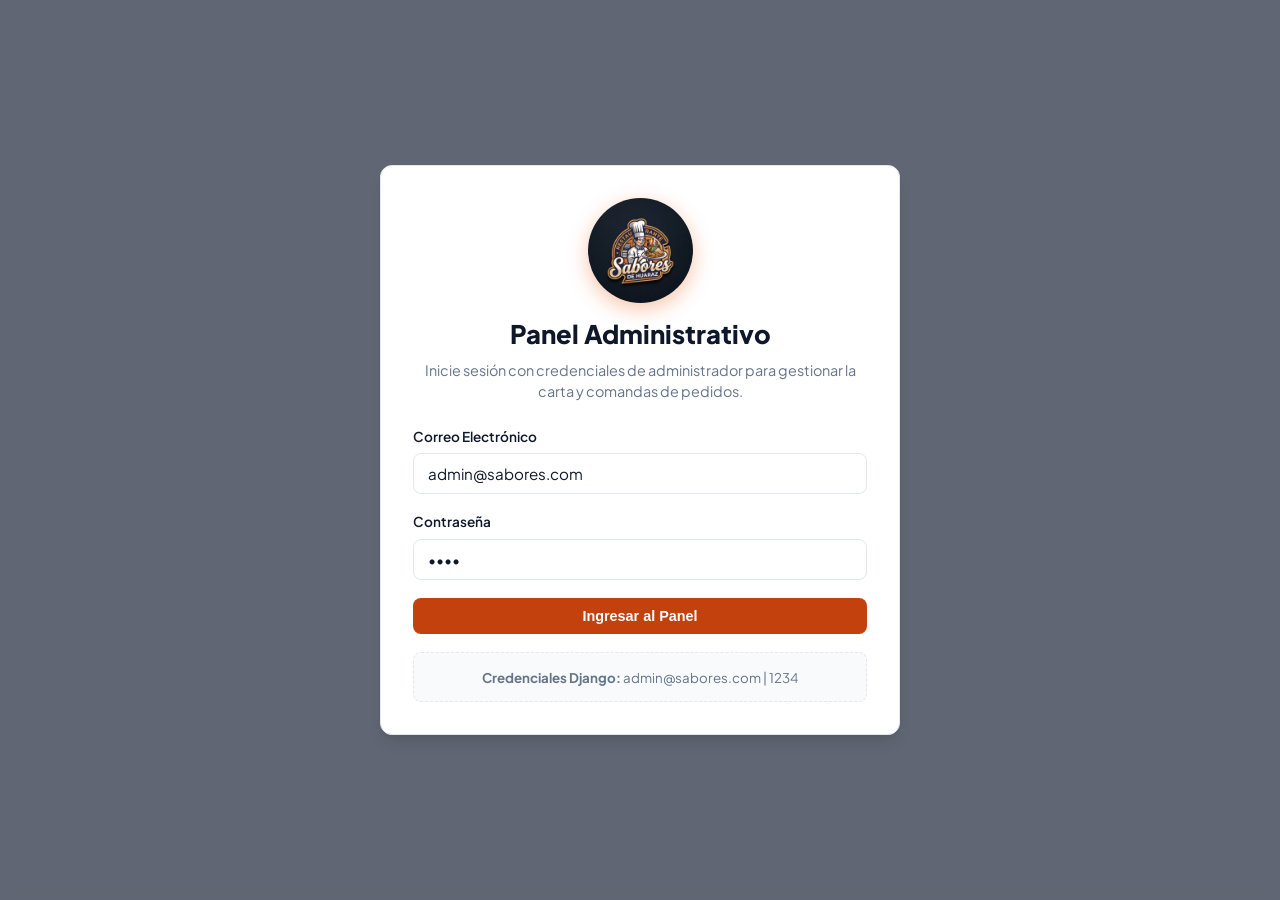
<file: app_movile/admin_web/index.html>
<!DOCTYPE html>
<html lang="es">
<head>
  <meta charset="UTF-8">
  <meta name="viewport" content="width=device-width, initial-scale=1.0">
  <title>Sabores de Huaraz - Panel Administrativo</title>
  <link rel="preconnect" href="https://fonts.googleapis.com">
  <link rel="preconnect" href="https://fonts.gstatic.com" crossorigin>
  <link href="https://fonts.googleapis.com/css2?family=Plus+Jakarta+Sans:wght@400;500;600;700;800&display=swap" rel="stylesheet">
  <link rel="stylesheet" href="style.css">
</head>
<body>
  <!-- TOAST NOTIFICATIONS -->
  <div id="toast-container"></div>

  <!-- MODAL: LOGIN -->
  <div id="login-modal" class="modal-overlay active">
    <div class="modal-card">
      <div class="login-header">
        <img src="logo.jpg" alt="Sabores de Huaraz" style="width: 105px; height: 105px; border-radius: 50%; object-fit: cover; margin: 0 auto 12px; display: block; box-shadow: 0 6px 20px rgba(234, 88, 12, 0.35);">
        <h2>Panel Administrativo</h2>
        <p>Inicie sesión con credenciales de administrador para gestionar la carta y comandas de pedidos.</p>
      </div>

      <form id="login-form">
        <div class="form-group">
          <label for="login-email">Correo Electrónico</label>
          <input type="email" id="login-email" value="admin@sabores.com" required placeholder="admin@sabores.com">
        </div>

        <div class="form-group">
          <label for="login-password">Contraseña</label>
          <input type="password" id="login-password" value="1234" required placeholder="••••••••">
        </div>

        <button type="submit" id="btn-login-submit" class="btn btn-primary btn-block">
          Ingresar al Panel
        </button>
      </form>
      <div class="demo-hints">
        <small><strong>Credenciales Django:</strong> admin@sabores.com | 1234</small>
      </div>
    </div>
  </div>

  <!-- APP CONTAINER -->
  <div id="app-container" class="dashboard-layout hidden">
    <!-- SIDEBAR -->
    <aside class="sidebar">
      <div class="sidebar-brand">
        <img src="logo.jpg" alt="Logo" style="width: 42px; height: 42px; border-radius: 50%; object-fit: cover; box-shadow: 0 2px 8px rgba(0,0,0,0.2);">
        <div>
          <h3>Sabores de Huaraz</h3>
          <span class="role-badge">ADMIN PANEL</span>
        </div>
      </div>

      <nav class="sidebar-nav">
        <button class="nav-item active" data-tab="tab-dashboard">
          <span class="nav-icon">📊</span> Resumen General
        </button>
        <button class="nav-item" data-tab="tab-orders">
          <span class="nav-icon">🛎️</span> Comandas y Pedidos <span id="pending-badge" class="badge-count">0</span>
        </button>
        <button class="nav-item" data-tab="tab-products">
          <span class="nav-icon">📜</span> Gestión de la Carta
        </button>
      </nav>

      <div class="sidebar-footer">
        <div class="user-info">
          <div class="avatar" id="user-avatar">A</div>
          <div>
            <strong id="user-display-name">Administrador</strong>
            <small id="user-display-email">admin@...</small>
          </div>
        </div>
        <button id="btn-logout" class="btn btn-logout" title="Cerrar sesión">
          🚪 Salir
        </button>
      </div>
    </aside>

    <!-- MAIN CONTENT -->
    <main class="main-content">
      <!-- TOPBAR -->
      <header class="topbar">
        <div>
          <h1 id="page-title">Resumen Operativo</h1>
          <p class="subtitle">Monitoreo en vivo del restaurante "Sabores de Huaraz"</p>
        </div>
        <div class="topbar-actions">
          <span class="api-status"><span class="status-dot"></span> API Conectada</span>
          <button id="btn-refresh" class="btn btn-secondary">🔄 Actualizar Datos</button>
        </div>
      </header>

      <!-- TAB 1: DASHBOARD -->
      <section id="tab-dashboard" class="tab-pane active">
        <div class="stats-grid">
          <div class="stat-card">
            <div class="stat-icon icon-amber">⏳</div>
            <div>
              <p>Pedidos Pendientes</p>
              <h2 id="kpi-pending">0</h2>
            </div>
          </div>
          <div class="stat-card">
            <div class="stat-icon icon-blue">🍳</div>
            <div>
              <p>En Preparación</p>
              <h2 id="kpi-cooking">0</h2>
            </div>
          </div>
          <div class="stat-card">
            <div class="stat-icon icon-green">💰</div>
            <div>
              <p>Ventas Totales</p>
              <h2 id="kpi-total-sales">S/. 0.00</h2>
            </div>
          </div>
          <div class="stat-card">
            <div class="stat-icon icon-purple">🍽️</div>
            <div>
              <p>Platos en Carta</p>
              <h2 id="kpi-total-dishes">0</h2>
            </div>
          </div>
        </div>

        <div class="dashboard-sections">
          <div class="panel-card">
            <div class="panel-header">
              <h3>Últimos Pedidos Recibidos</h3>
              <button class="btn btn-sm btn-link" onclick="switchTab('tab-orders')">Ver todos</button>
            </div>
            <div class="table-responsive">
              <table class="data-table" id="recent-orders-table">
                <thead>
                  <tr>
                    <th># Pedido</th>
                    <th>Cliente</th>
                    <th>Entrega</th>
                    <th>Total</th>
                    <th>Estado</th>
                    <th>Acción</th>
                  </tr>
                </thead>
                <tbody id="recent-orders-body">
                  <tr><td colspan="6" class="text-center py-4">Cargando pedidos...</td></tr>
                </tbody>
              </table>
            </div>
          </div>
        </div>
      </section>

      <!-- TAB 2: PEDIDOS / COMANDAS -->
      <section id="tab-orders" class="tab-pane">
        <div class="panel-card">
          <div class="panel-header">
            <div>
              <h3>Gestión de Comandas</h3>
              <p class="text-muted">Cambie el estado del pedido para que el cliente lo visualice en su aplicación móvil.</p>
            </div>
            <div class="filter-group">
              <label for="filter-order-status">Filtrar por estado:</label>
              <select id="filter-order-status" class="form-select">
                <option value="todos">Todos los pedidos</option>
                <option value="pendiente">Pendientes</option>
                <option value="en preparacion">En preparación</option>
                <option value="listo">Listos para entrega</option>
                <option value="entregado">Entregados</option>
              </select>
            </div>
          </div>

          <div class="table-responsive">
            <table class="data-table">
              <thead>
                <tr>
                  <th>N° Pedido</th>
                  <th>Cliente</th>
                  <th>Fecha y Hora</th>
                  <th>Detalle de Productos</th>
                  <th>Modalidad</th>
                  <th>Total</th>
                  <th>Estado del Pedido</th>
                </tr>
              </thead>
              <tbody id="orders-full-body">
                <tr><td colspan="7" class="text-center py-4">Cargando comandas...</td></tr>
              </tbody>
            </table>
          </div>
        </div>
      </section>

      <!-- TAB 3: GESTIÓN DE PRODUCTOS / CARTA -->
      <section id="tab-products" class="tab-pane">
        <div class="panel-card">
          <div class="panel-header">
            <div>
              <h3>Carta del Restaurante</h3>
              <p class="text-muted">Agregue platos nuevos, actualice precios o alterne la disponibilidad cuando un plato se agote.</p>
            </div>
            <button id="btn-open-create-product" class="btn btn-primary">
              ➕ Nuevo Plato
            </button>
          </div>

          <div class="table-responsive">
            <table class="data-table">
              <thead>
                <tr>
                  <th>Foto</th>
                  <th>Nombre del Plato</th>
                  <th>Descripción</th>
                  <th>Precio (S/.)</th>
                  <th>Disponibilidad</th>
                  <th>Acciones</th>
                </tr>
              </thead>
              <tbody id="products-table-body">
                <tr><td colspan="6" class="text-center py-4">Cargando platos...</td></tr>
              </tbody>
            </table>
          </div>
        </div>
      </section>
    </main>
  </div>

  <!-- MODAL: CREAR PRODUCTO -->
  <div id="modal-product" class="modal-overlay">
    <div class="modal-card">
      <div class="modal-header">
        <h3 id="modal-product-title">Registrar Nuevo Plato</h3>
        <button class="btn-close" onclick="closeProductModal()">✕</button>
      </div>

      <form id="form-product">
        <input type="hidden" id="prod-id">
        <div class="form-group">
          <label for="prod-name">Nombre del Plato *</label>
          <input type="text" id="prod-name" required placeholder="Ej. Pachamanca Andina">
        </div>

        <div class="form-group">
          <label for="prod-desc">Descripción</label>
          <textarea id="prod-desc" rows="3" placeholder="Ingredientes típicos, preparación..."></textarea>
        </div>

        <div class="form-row">
          <div class="form-group col">
            <label for="prod-price">Precio (S/.) *</label>
            <input type="number" id="prod-price" step="0.50" min="1" required placeholder="35.00">
          </div>
          <div class="form-group col">
            <label for="prod-available">Disponibilidad</label>
            <select id="prod-available" class="form-select">
              <option value="true">Disponible (En Carta)</option>
              <option value="false">Agotado</option>
            </select>
          </div>
        </div>

        <div class="form-group">
          <label for="prod-image">URL de Imagen</label>
          <input type="url" id="prod-image" placeholder="https://ejemplo.com/foto.jpg">
          <small class="text-muted">Si lo deja vacío se asignará una foto representativa.</small>
        </div>

        <div class="modal-actions">
          <button type="button" class="btn btn-secondary" onclick="closeProductModal()">Cancelar</button>
          <button type="submit" id="btn-save-product" class="btn btn-primary">Guardar Plato</button>
        </div>
      </form>
    </div>
  </div>

  <script src="app.js"></script>
</body>
</html>
</file>
<file: app_movile/admin_web/style.css>
:root {
  --primary: #c2410c;         /* Terracota andino */
  --primary-hover: #9a3412;
  --primary-light: #ffedd5;
  --bg-main: #f8fafc;
  --bg-card: #ffffff;
  --border: #e2e8f0;
  --text-main: #0f172a;
  --text-muted: #64748b;
  --sidebar-bg: #1e1b18;
  --sidebar-text: #f1f5f9;
  --success: #16a34a;
  --warning: #d97706;
  --info: #2563eb;
  --purple: #7c3aed;
  --radius: 12px;
  --shadow: 0 4px 6px -1px rgb(0 0 0 / 0.07), 0 2px 4px -2px rgb(0 0 0 / 0.05);
  --shadow-lg: 0 10px 15px -3px rgb(0 0 0 / 0.1), 0 4px 6px -4px rgb(0 0 0 / 0.1);
}

* {
  box-sizing: border-box;
  margin: 0;
  padding: 0;
}

body {
  font-family: 'Plus Jakarta Sans', -apple-system, BlinkMacSystemFont, 'Segoe UI', Roboto, sans-serif;
  background-color: var(--bg-main);
  color: var(--text-main);
  line-height: 1.5;
  -webkit-font-smoothing: antialiased;
}

/* MODAL & OVERLAY */
.modal-overlay {
  position: fixed;
  inset: 0;
  background: rgba(15, 23, 42, 0.65);
  backdrop-filter: blur(4px);
  display: flex;
  align-items: center;
  justify-content: center;
  z-index: 1000;
  opacity: 0;
  pointer-events: none;
  transition: opacity 0.2s ease;
}

.modal-overlay.active {
  opacity: 1;
  pointer-events: auto;
}

.modal-card {
  background: var(--bg-card);
  border-radius: var(--radius);
  width: 90%;
  max-width: 520px;
  padding: 32px;
  box-shadow: var(--shadow-lg);
  border: 1px solid var(--border);
  animation: slideUp 0.3s ease;
}

@keyframes slideUp {
  from { transform: translateY(20px); opacity: 0; }
  to { transform: translateY(0); opacity: 1; }
}

.login-header {
  text-align: center;
  margin-bottom: 24px;
}

.brand-badge {
  display: inline-block;
  background: var(--primary-light);
  color: var(--primary);
  font-size: 0.85rem;
  font-weight: 700;
  padding: 4px 12px;
  border-radius: 999px;
  margin-bottom: 12px;
}

.login-header h2 {
  font-size: 1.6rem;
  font-weight: 800;
  color: var(--text-main);
}

.login-header p {
  color: var(--text-muted);
  font-size: 0.9rem;
  margin-top: 6px;
}

.form-group {
  margin-bottom: 18px;
}

.form-row {
  display: flex;
  gap: 16px;
}

.form-row .col {
  flex: 1;
}

label {
  display: block;
  font-size: 0.85rem;
  font-weight: 600;
  color: var(--text-main);
  margin-bottom: 6px;
}

input, textarea, select {
  width: 100%;
  padding: 10px 14px;
  border-radius: 8px;
  border: 1.5px solid var(--border);
  font-family: inherit;
  font-size: 0.95rem;
  background: #fff;
  color: var(--text-main);
  transition: border-color 0.15s ease, box-shadow 0.15s ease;
}

input:focus, textarea:focus, select:focus {
  outline: none;
  border-color: var(--primary);
  box-shadow: 0 0 0 3px rgba(194, 65, 12, 0.15);
}

.btn {
  display: inline-flex;
  align-items: center;
  justify-content: center;
  gap: 8px;
  padding: 10px 18px;
  border-radius: 8px;
  font-size: 0.9rem;
  font-weight: 600;
  border: none;
  cursor: pointer;
  transition: all 0.15s ease;
}

.btn-primary {
  background: var(--primary);
  color: #fff;
}

.btn-primary:hover {
  background: var(--primary-hover);
}

.btn-secondary {
  background: #f1f5f9;
  color: var(--text-main);
  border: 1px solid var(--border);
}

.btn-secondary:hover {
  background: #e2e8f0;
}

.btn-block {
  width: 100%;
}

.demo-hints {
  margin-top: 18px;
  padding: 12px;
  background: #f8fafc;
  border-radius: 8px;
  text-align: center;
  border: 1px dashed var(--border);
  color: var(--text-muted);
}

/* LAYOUT DASHBOARD */
.dashboard-layout {
  display: flex;
  min-height: 100vh;
}

.dashboard-layout.hidden {
  display: none;
}

.sidebar {
  width: 270px;
  background: var(--sidebar-bg);
  color: var(--sidebar-text);
  display: flex;
  flex-direction: column;
  padding: 24px;
  flex-shrink: 0;
}

.sidebar-brand {
  display: flex;
  align-items: center;
  gap: 12px;
  padding-bottom: 24px;
  border-bottom: 1px solid rgba(255, 255, 255, 0.1);
}

.sidebar-brand .icon {
  font-size: 1.8rem;
}

.sidebar-brand h3 {
  font-size: 1.1rem;
  font-weight: 700;
}

.role-badge {
  font-size: 0.7rem;
  background: rgba(194, 65, 12, 0.4);
  color: #fdba74;
  padding: 2px 8px;
  border-radius: 4px;
  font-weight: 700;
  letter-spacing: 0.5px;
}

.sidebar-nav {
  margin-top: 24px;
  display: flex;
  flex-direction: column;
  gap: 8px;
  flex: 1;
}

.nav-item {
  display: flex;
  align-items: center;
  gap: 12px;
  padding: 12px 14px;
  border-radius: 8px;
  color: #94a3b8;
  background: transparent;
  border: none;
  font-size: 0.92rem;
  font-weight: 600;
  text-align: left;
  cursor: pointer;
  width: 100%;
  transition: all 0.15s ease;
}

.nav-item:hover {
  color: #fff;
  background: rgba(255, 255, 255, 0.05);
}

.nav-item.active {
  color: #fff;
  background: var(--primary);
}

.badge-count {
  margin-left: auto;
  background: var(--warning);
  color: #fff;
  font-size: 0.75rem;
  font-weight: 700;
  padding: 2px 8px;
  border-radius: 999px;
}

.sidebar-footer {
  padding-top: 20px;
  border-top: 1px solid rgba(255, 255, 255, 0.1);
  display: flex;
  align-items: center;
  justify-content: space-between;
}

.user-info {
  display: flex;
  align-items: center;
  gap: 10px;
  overflow: hidden;
}

.avatar {
  width: 38px;
  height: 38px;
  border-radius: 50%;
  background: var(--primary);
  color: #fff;
  display: flex;
  align-items: center;
  justify-content: center;
  font-weight: 700;
}

.user-info strong {
  display: block;
  font-size: 0.85rem;
  white-space: nowrap;
  overflow: hidden;
  text-overflow: ellipsis;
}

.user-info small {
  color: #94a3b8;
  font-size: 0.75rem;
}

.btn-logout {
  background: transparent;
  color: #94a3b8;
  padding: 6px;
  border-radius: 6px;
}

.btn-logout:hover {
  color: #ef4444;
  background: rgba(239, 68, 68, 0.1);
}

/* MAIN CONTENT */
.main-content {
  flex: 1;
  padding: 32px;
  overflow-y: auto;
}

.topbar {
  display: flex;
  align-items: center;
  justify-content: space-between;
  margin-bottom: 28px;
}

.topbar h1 {
  font-size: 1.8rem;
  font-weight: 800;
}

.subtitle {
  color: var(--text-muted);
  font-size: 0.95rem;
}

.topbar-actions {
  display: flex;
  align-items: center;
  gap: 16px;
}

.api-status {
  display: inline-flex;
  align-items: center;
  gap: 8px;
  font-size: 0.85rem;
  font-weight: 600;
  color: var(--success);
  background: #dcfce7;
  padding: 6px 14px;
  border-radius: 999px;
}

.status-dot {
  width: 8px;
  height: 8px;
  border-radius: 50%;
  background: var(--success);
  box-shadow: 0 0 0 3px rgba(22, 163, 74, 0.2);
}

/* STATS GRID */
.stats-grid {
  display: grid;
  grid-template-columns: repeat(auto-fit, minmax(220px, 1fr));
  gap: 20px;
  margin-bottom: 28px;
}

.stat-card {
  background: var(--bg-card);
  padding: 20px;
  border-radius: var(--radius);
  border: 1px solid var(--border);
  box-shadow: var(--shadow);
  display: flex;
  align-items: center;
  gap: 16px;
}

.stat-icon {
  width: 52px;
  height: 52px;
  border-radius: 12px;
  display: flex;
  align-items: center;
  justify-content: center;
  font-size: 1.6rem;
}

.icon-amber { background: #fef3c7; color: #d97706; }
.icon-blue { background: #dbeafe; color: #2563eb; }
.icon-green { background: #dcfce7; color: #16a34a; }
.icon-purple { background: #f3e8ff; color: #7c3aed; }

.stat-card p {
  font-size: 0.85rem;
  color: var(--text-muted);
  font-weight: 500;
}

.stat-card h2 {
  font-size: 1.5rem;
  font-weight: 800;
  color: var(--text-main);
  margin-top: 2px;
}

/* PANELS & TABLES */
.panel-card {
  background: var(--bg-card);
  border-radius: var(--radius);
  border: 1px solid var(--border);
  box-shadow: var(--shadow);
  padding: 24px;
  margin-bottom: 24px;
}

.panel-header {
  display: flex;
  align-items: center;
  justify-content: space-between;
  margin-bottom: 20px;
  flex-wrap: wrap;
  gap: 12px;
}

.panel-header h3 {
  font-size: 1.2rem;
  font-weight: 700;
}

.table-responsive {
  overflow-x: auto;
}

.data-table {
  width: 100%;
  border-collapse: collapse;
  text-align: left;
  font-size: 0.92rem;
}

.data-table th {
  background: #f8fafc;
  padding: 12px 16px;
  font-weight: 600;
  color: var(--text-muted);
  border-bottom: 1.5px solid var(--border);
  white-space: nowrap;
}

.data-table td {
  padding: 14px 16px;
  border-bottom: 1px solid var(--border);
  vertical-align: middle;
}

.data-table tr:hover {
  background: #fbfcfe;
}

.prod-thumb {
  width: 48px;
  height: 48px;
  border-radius: 8px;
  object-fit: cover;
  border: 1px solid var(--border);
}

/* BADGES DE ESTADO */
.status-pill {
  display: inline-block;
  padding: 4px 12px;
  border-radius: 999px;
  font-size: 0.78rem;
  font-weight: 700;
  text-transform: capitalize;
}

.status-pendiente { background: #fef3c7; color: #b45309; }
.status-en-preparacion { background: #dbeafe; color: #1d4ed8; }
.status-listo { background: #f3e8ff; color: #6b21a8; }
.status-entregado { background: #dcfce7; color: #15803d; }

.status-badge-active { background: #dcfce7; color: #15803d; font-weight: 700; padding: 3px 8px; border-radius: 6px; font-size: 0.8rem; }
.status-badge-inactive { background: #fee2e2; color: #b91c1c; font-weight: 700; padding: 3px 8px; border-radius: 6px; font-size: 0.8rem; }

/* TOAST */
#toast-container {
  position: fixed;
  top: 24px;
  right: 24px;
  z-index: 2000;
  display: flex;
  flex-direction: column;
  gap: 10px;
}

.toast {
  padding: 12px 18px;
  border-radius: 8px;
  background: #0f172a;
  color: #fff;
  font-size: 0.9rem;
  font-weight: 500;
  box-shadow: var(--shadow-lg);
  animation: slideInRight 0.3s ease;
}

.toast.toast-success { background: #15803d; }
.toast.toast-error { background: #b91c1c; }

@keyframes slideInRight {
  from { transform: translateX(50px); opacity: 0; }
  to { transform: translateX(0); opacity: 1; }
}

.tab-pane {
  display: none;
}

.tab-pane.active {
  display: block;
}

.btn-close {
  background: none;
  border: none;
  font-size: 1.2rem;
  cursor: pointer;
  color: var(--text-muted);
}

.btn-close:hover {
  color: var(--text-main);
}
</file>
